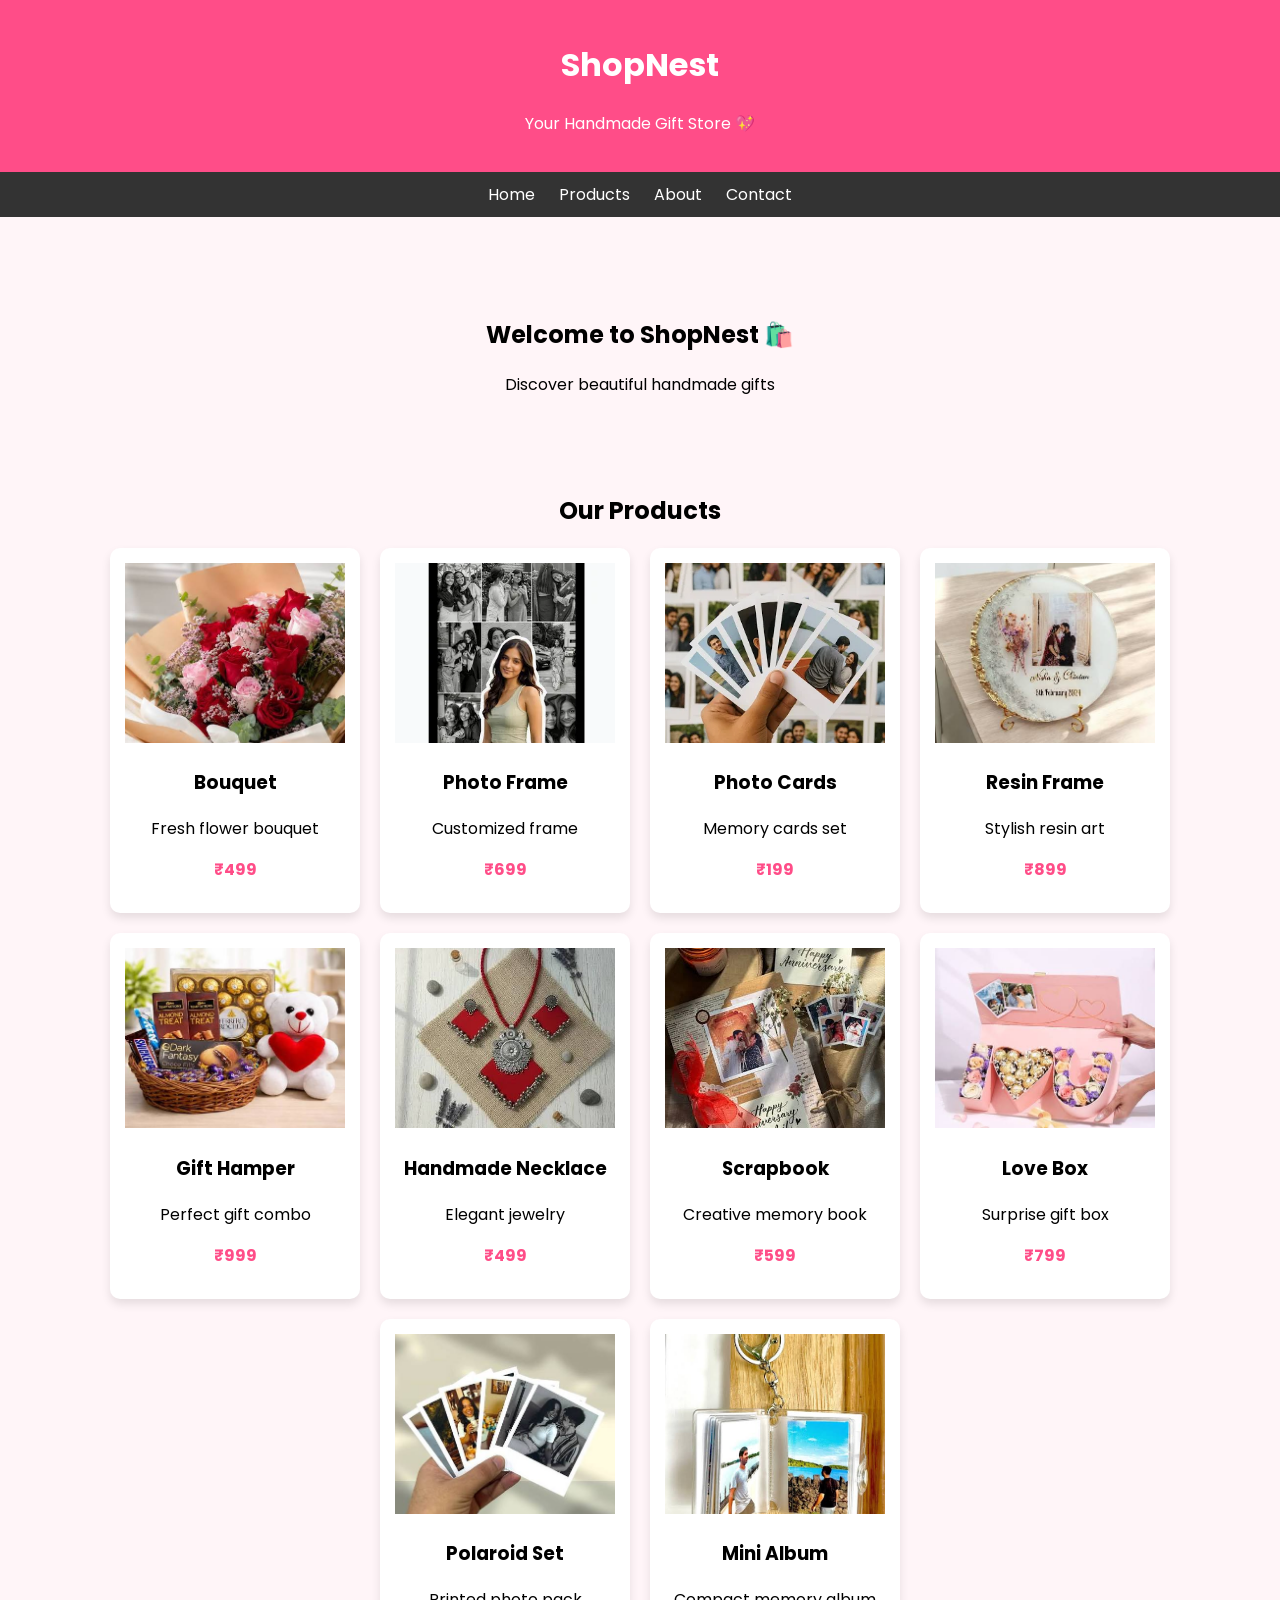
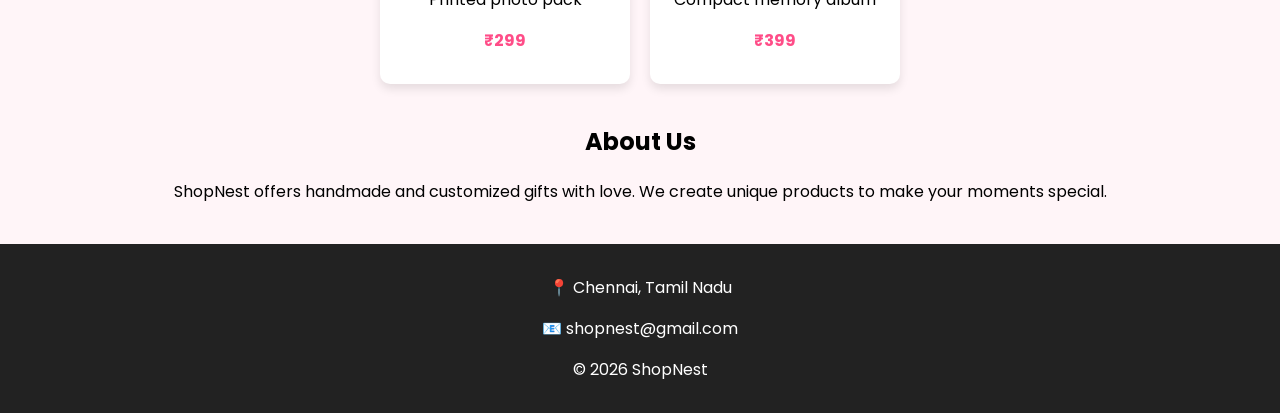
<file: index.html>
<!DOCTYPE html>
<html lang="en">
<head>
<meta charset="UTF-8">
<meta name="viewport" content="width=device-width, initial-scale=1.0">
<title>ShopNest</title>

<link href="https://fonts.googleapis.com/css2?family=Poppins&display=swap" rel="stylesheet">
<link rel="stylesheet" href="style.css">

</head>

<body>

<header>
    <h1>ShopNest</h1>
    <p>Your Handmade Gift Store 💖</p>
</header>

<nav>
    <a href="#home">Home</a>
    <a href="#products">Products</a>
    <a href="#about">About</a>
    <a href="#contact">Contact</a>
</nav>

<main>

<section id="home" class="hero">
    <h2>Welcome to ShopNest 🛍️</h2>
    <p>Discover beautiful handmade gifts</p>
</section>

<section id="products">
    <h2 class="title">Our Products</h2>

    <div class="products">

        <div class="card">
            <img src="images/product1.jpg">
            <h3>Bouquet</h3>
            <p>Fresh flower bouquet</p>
            <p class="price">₹499</p>
        </div>

        <div class="card">
            <img src="images/product2.jpg">
            <h3>Photo Frame</h3>
            <p>Customized frame</p>
            <p class="price">₹699</p>
        </div>

        <div class="card">
            <img src="images/product3.jpg">
            <h3>Photo Cards</h3>
            <p>Memory cards set</p>
            <p class="price">₹199</p>
        </div>

        <div class="card">
            <img src="images/product4.jpg">
            <h3>Resin Frame</h3>
            <p>Stylish resin art</p>
            <p class="price">₹899</p>
        </div>

        <div class="card">
            <img src="images/product5.jpg">
            <h3>Gift Hamper</h3>
            <p>Perfect gift combo</p>
            <p class="price">₹999</p>
        </div>

        <div class="card">
            <img src="images/product6.jpg">
            <h3>Handmade Necklace</h3>
            <p>Elegant jewelry</p>
            <p class="price">₹499</p>
        </div>

        <div class="card">
            <img src="images/product7.jpg">
            <h3>Scrapbook</h3>
            <p>Creative memory book</p>
            <p class="price">₹599</p>
        </div>

        <div class="card">
            <img src="images/product8.jpg">
            <h3>Love Box</h3>
            <p>Surprise gift box</p>
            <p class="price">₹799</p>
        </div>

        <div class="card">
            <img src="images/product9.jpg">
            <h3>Polaroid Set</h3>
            <p>Printed photo pack</p>
            <p class="price">₹299</p>
        </div>

        <div class="card">
            <img src="images/product10.jpg">
            <h3>Mini Album</h3>
            <p>Compact memory album</p>
            <p class="price">₹399</p>
        </div>

    </div>
</section>

<section id="about">
    <h2 class="title">About Us</h2>
    <p>
        ShopNest offers handmade and customized gifts with love. 
        We create unique products to make your moments special.
    </p>
</section>

</main>

<footer id="contact">
    <p>📍 Chennai, Tamil Nadu</p>
    <p>📧 shopnest@gmail.com</p>
    <p>© 2026 ShopNest</p>
</footer>

</body>
</html>
</file>
<file: style.css>
body {
    font-family: 'Poppins', sans-serif;
    margin: 0;
    background-color: #fff5f8;
}

/* Header */
header {
    background: #ff4d88;
    color: white;
    text-align: center;
    padding: 20px;
}

/* Nav */
nav {
    background: #333;
    text-align: center;
    padding: 10px;
}

nav a {
    color: white;
    margin: 10px;
    text-decoration: none;
}

nav a:hover {
    color: #ff4d88;
}

/* Sections */
section {
    margin: 40px 0;
    text-align: center;
}

.title {
    margin-bottom: 20px;
}

/* Hero */
.hero {
    padding: 40px;
}

/* Products */
.products {
    display: flex;
    flex-wrap: wrap;
    justify-content: center;
    gap: 20px;
}

/* Card */
.card {
    background: white;
    width: 220px;
    padding: 15px;
    border-radius: 10px;
    box-shadow: 0 5px 10px rgba(0,0,0,0.1);
    transition: 0.3s;
}

.card:hover {
    transform: scale(1.05);
}

.card img {
    width: 100%;
    height: 180px;
    object-fit: cover;
}

.price {
    color: #ff4d88;
    font-weight: bold;
}

/* Footer */
footer {
    background: #222;
    color: white;
    text-align: center;
    padding: 15px;
}
</file>
